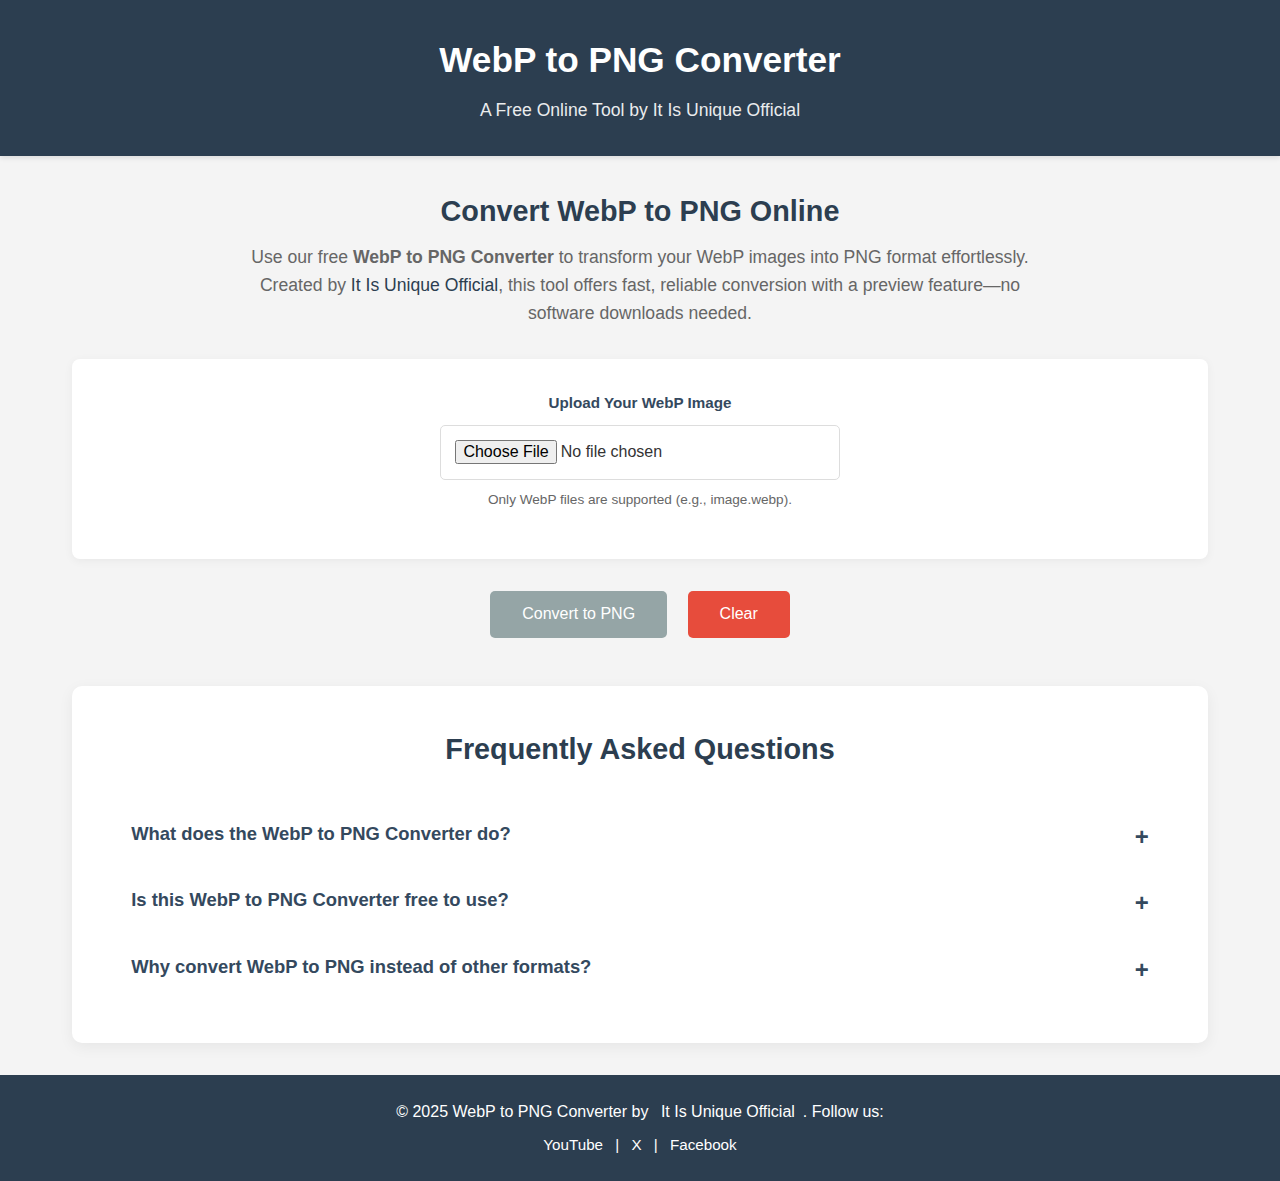
<file: index.html>
<!DOCTYPE html>
<html lang="en">
<head>
    <meta charset="UTF-8">
    <meta name="viewport" content="width=device-width, initial-scale=1.0">
    <meta name="description" content="Convert WebP to PNG online with this free tool by It Is Unique Official. Fast, reliable WebP to PNG conversion with preview and download options.">
    <meta name="keywords" content="webp to png converter, convert webp to png online, free webp converter, webp image to png, online image converter, it is unique official">
    <meta name="author" content="It Is Unique Official">
    <meta name="robots" content="index, follow">
    <meta name="theme-color" content="#2c3e50">
    <link rel="canonical" href="https://webptopng.itisuniqueofficial.com">
    <link rel="icon" href="https://webptopng.itisuniqueofficial.com/favicon.ico" type="image/x-icon">
    <link rel="preload" href="styles.css" as="style">
    <link rel="preload" href="script.js" as="script">

    <!-- Open Graph Tags -->
    <meta property="og:title" content="WebP to PNG Converter - Free Online Tool by It Is Unique Official">
    <meta property="og:description" content="Easily convert WebP images to PNG format with this free online tool by It Is Unique Official. Fast, reliable, and user-friendly.">
    <meta property="og:type" content="website">
    <meta property="og:url" content="https://webptopng.itisuniqueofficial.com">
    <meta property="og:image" content="https://webptopng.itisuniqueofficial.com/images/webp-to-png-og.jpg">
    <meta property="og:image:alt" content="WebP to PNG Converter Tool Interface">
    <meta property="og:image:width" content="1755">
    <meta property="og:image:height" content="1367">
    <meta property="og:site_name" content="It Is Unique Official">
    <meta property="og:locale" content="en_US">

    <!-- Twitter Card Tags -->
    <meta name="twitter:card" content="summary_large_image">
    <meta name="twitter:creator" content="@itisunique_x">
    <meta name="twitter:title" content="WebP to PNG Converter - Free Online Tool">
    <meta name="twitter:description" content="Convert WebP to PNG online instantly with this free tool by It Is Unique Official. Simple and efficient image conversion.">
    <meta name="twitter:image" content="https://webptopng.itisuniqueofficial.com/images/webp-to-png-twitter.jpg">
    <meta name="twitter:image:alt" content="WebP to PNG Converter Tool Screenshot">

    <!-- Advanced Schema Markup -->
    <!-- Organization -->
    <script type="application/ld+json">
    {
        "@context": "https://schema.org",
        "@type": "Organization",
        "name": "It Is Unique Official",
        "url": "https://www.itisuniqueofficial.com",
        "logo": "https://www.itisuniqueofficial.com/images/logo.png",
        "description": "It Is Unique Official offers innovative online tools, including the WebP to PNG Converter, to enhance digital workflows.",
        "sameAs": [
            "https://www.youtube.com/@itisuniqueofficial_yt",
            "https://x.com/itisunique_x",
            "https://www.facebook.com/itisuniqueofficial"
        ],
        "contactPoint": {
            "@type": "ContactPoint",
            "contactType": "customer support",
            "email": "support@itisuniqueofficial.com"
        }
    }
    </script>

    <!-- WebApplication -->
    <script type="application/ld+json">
    {
        "@context": "https://schema.org",
        "@type": "WebApplication",
        "name": "WebP to PNG Converter",
        "url": "https://webptopng.itisuniqueofficial.com",
        "description": "A free online tool to convert WebP images to PNG format with preview and instant download features.",
        "applicationCategory": "GraphicsSoftware",
        "operatingSystem": "Web",
        "offers": {
            "@type": "Offer",
            "price": "0",
            "priceCurrency": "USD",
            "availability": "http://schema.org/InStock",
            "priceSpecification": {
                "@type": "PriceSpecification",
                "price": "0",
                "priceCurrency": "USD"
            }
        },
        "creator": {
            "@type": "Organization",
            "name": "It Is Unique Official",
            "url": "https://www.itisuniqueofficial.com"
        },
        "featureList": [
            "WebP to PNG conversion",
            "Image preview",
            "Free download",
            "No software installation required"
        ],
        "inLanguage": "en-US",
        "datePublished": "2025-02-24",
        "screenshot": {
            "@type": "ImageObject",
            "url": "https://webptopng.itisuniqueofficial.com/images/webp-to-png-screenshot.jpg",
            "width": "1200",
            "height": "630",
            "caption": "Screenshot of WebP to PNG Converter Tool"
        },
        "aggregateRating": {
            "@type": "AggregateRating",
            "ratingValue": "4.8",
            "reviewCount": "150",
            "ratingCount": "150",
            "bestRating": "5",
            "worstRating": "1"
        }
    }
    </script>

    <!-- BreadcrumbList -->
    <script type="application/ld+json">
    {
        "@context": "https://schema.org",
        "@type": "BreadcrumbList",
        "itemListElement": [
            {
                "@type": "ListItem",
                "position": 1,
                "name": "Home",
                "item": "https://www.itisuniqueofficial.com"
            },
            {
                "@type": "ListItem",
                "position": 2,
                "name": "WebP to PNG Converter",
                "item": "https://webptopng.itisuniqueofficial.com"
            }
        ]
    }
    </script>

    <!-- HowTo -->
    <script type="application/ld+json">
    {
        "@context": "https://schema.org",
        "@type": "HowTo",
        "name": "How to Convert WebP to PNG Online",
        "description": "A step-by-step guide to converting WebP images to PNG using the WebP to PNG Converter by It Is Unique Official.",
        "totalTime": "PT1M",
        "step": [
            {
                "@type": "HowToStep",
                "name": "Upload WebP Image",
                "text": "Click the 'Upload Your WebP Image' button and select a WebP file from your device.",
                "image": "https://webptopng.itisuniqueofficial.com/images/step1-upload.jpg"
            },
            {
                "@type": "HowToStep",
                "name": "Preview Image",
                "text": "View the uploaded WebP image in the preview section to confirm your selection.",
                "image": "https://webptopng.itisuniqueofficial.com/images/step2-preview.jpg"
            },
            {
                "@type": "HowToStep",
                "name": "Convert to PNG",
                "text": "Click the 'Convert to PNG' button to process the image.",
                "image": "https://webptopng.itisuniqueofficial.com/images/step3-convert.jpg"
            },
            {
                "@type": "HowToStep",
                "name": "Download PNG",
                "text": "Once converted, click 'Download PNG' to save the file to your device.",
                "image": "https://webptopng.itisuniqueofficial.com/images/step4-download.jpg"
            }
        ],
        "tool": {
            "@type": "HowToTool",
            "name": "WebP to PNG Converter"
        },
        "supply": {
            "@type": "HowToSupply",
            "name": "WebP image file"
        }
    }
    </script>

    <title>WebP to PNG Converter - Free Online Tool | It Is Unique Official</title>

    <!-- Google Tag Manager -->
<script>(function(w,d,s,l,i){w[l]=w[l]||[];w[l].push({'gtm.start':
new Date().getTime(),event:'gtm.js'});var f=d.getElementsByTagName(s)[0],
j=d.createElement(s),dl=l!='dataLayer'?'&l='+l:'';j.async=true;j.src=
'https://www.googletagmanager.com/gtm.js?id='+i+dl;f.parentNode.insertBefore(j,f);
})(window,document,'script','dataLayer','GTM-P9SBPTNV');</script>
<!-- End Google Tag Manager -->

    <!-- Google tag (gtag.js) -->
<script async src="https://www.googletagmanager.com/gtag/js?id=G-W57RB0R2T7"></script>
<script>
  window.dataLayer = window.dataLayer || [];
  function gtag(){dataLayer.push(arguments);}
  gtag('js', new Date());

  gtag('config', 'G-W57RB0R2T7');
</script>
    
    <link rel="stylesheet" href="styles.css">
</head>
<body>

    <!-- Google Tag Manager (noscript) -->
<noscript><iframe src="https://www.googletagmanager.com/ns.html?id=GTM-P9SBPTNV"
height="0" width="0" style="display:none;visibility:hidden"></iframe></noscript>
<!-- End Google Tag Manager (noscript) -->
    
    <header>
        <h1>WebP to PNG Converter</h1>
        <p>A Free Online Tool by <a href="https://www.itisuniqueofficial.com" target="_blank" rel="noopener">It Is Unique Official</a></p>
    </header>

    <main>
        <section class="intro">
            <h2>Convert WebP to PNG Online</h2>
            <p>Use our free <strong>WebP to PNG Converter</strong> to transform your WebP images into PNG format effortlessly. Created by <a href="https://www.itisuniqueofficial.com" target="_blank" rel="noopener">It Is Unique Official</a>, this tool offers fast, reliable conversion with a preview feature—no software downloads needed.</p>
        </section>

        <section class="controls" itemscope itemtype="https://schema.org/WebApplication">
            <meta itemprop="name" content="WebP to PNG Converter">
            <meta itemprop="description" content="A free online tool to convert WebP images to PNG format with preview and instant download features;">
            <meta itemprop="url" content="https://webptopng.itisuniqueofficial.com">
            <meta itemprop="applicationCategory" content="GraphicsSoftware">
            <meta itemprop="operatingSystem" content="Web">
            <div itemprop="offers" itemscope itemtype="https://schema.org/Offer">
                <meta itemprop="price" content="0">
                <meta itemprop="priceCurrency" content="USD">
                <meta itemprop="availability" content="http://schema.org/InStock">
                <div itemprop="priceSpecification" itemscope itemtype="https://schema.org/PriceSpecification">
                    <meta itemprop="price" content="0">
                    <meta itemprop="priceCurrency" content="USD">
                </div>
            </div>
            <div itemprop="aggregateRating" itemscope itemtype="https://schema.org/AggregateRating">
                <meta itemprop="ratingValue" content="4.8">
                <meta itemprop="ratingCount" content="150">
                <meta itemprop="reviewCount" content="150">
                <meta itemprop="bestRating" content="5">
                <meta itemprop="worstRating" content="1">
            </div>
            <div class="control-group">
                <label for="imageInput">Upload Your WebP Image</label>
                <input type="file" id="imageInput" accept="image/webp" required aria-describedby="upload-help">
                <small id="upload-help">Only WebP files are supported (e.g., image.webp).</small>
            </div>
            <div class="preview-section">
                <img id="previewImage" alt="Preview of your uploaded WebP image" style="display: none;" itemprop="screenshot">
            </div>
        </section>

        <div class="btn-group">
            <button class="convert-btn" id="convertButton" onclick="convertImage()" disabled>Convert to PNG</button>
            <button class="clear-btn" id="clearButton" onclick="clearForm()">Clear</button>
        </div>

        <section class="result-section" id="resultSection">
            <div class="result-info" id="resultInfo"></div>
            <a id="downloadLink" class="download-btn" download="converted-image.png" itemprop="result">
                <span>Download PNG</span>
            </a>
        </section>

        <section class="faqs" itemscope itemtype="https://schema.org/FAQPage">
            <h2 class="faq-heading">Frequently Asked Questions</h2>
            <div class="faq-container">
                <div class="faq-item" itemprop="mainEntity" itemscope itemtype="https://schema.org/Question">
                    <button class="faq-question" aria-expanded="false" itemprop="name">
                        What does the WebP to PNG Converter do?
                        <span class="faq-toggle">+</span>
                    </button>
                    <div class="faq-answer" itemprop="acceptedAnswer" itemscope itemtype="https://schema.org/Answer">
                        <p itemprop="text">This tool converts WebP images to PNG format, ensuring compatibility with platforms and software that don’t support WebP.</p>
                    </div>
                </div>
                <div class="faq-item" itemprop="mainEntity" itemscope itemtype="https://schema.org/Question">
                    <button class="faq-question" aria-expanded="false" itemprop="name">
                        Is this WebP to PNG Converter free to use?
                        <span class="faq-toggle">+</span>
                    </button>
                    <div class="faq-answer" itemprop="acceptedAnswer" itemscope itemtype="https://schema.org/Answer">
                        <p itemprop="text">Yes, this tool by It Is Unique Official is completely free—no subscriptions or fees required.</p>
                    </div>
                </div>
                <div class="faq-item" itemprop="mainEntity" itemscope itemtype="https://schema.org/Question">
                    <button class="faq-question" aria-expanded="false" itemprop="name">
                        Why convert WebP to PNG instead of other formats?
                        <span class="faq-toggle">+</span>
                    </button>
                    <div class="faq-answer" itemprop="acceptedAnswer" itemscope itemtype="https://schema.org/Answer">
                        <p itemprop="text">PNG offers lossless quality and broader compatibility compared to WebP, making it ideal for editing or universal use.</p>
                    </div>
                </div>
            </div>
        </section>
    </main>

    <footer>
        <p>© 2025 WebP to PNG Converter by <a href="https://www.itisuniqueofficial.com" target="_blank" rel="noopener">It Is Unique Official</a>. Follow us:</p>
        <div class="social-links">
            <a href="https://www.youtube.com/@itisuniqueofficial_yt" target="_blank" rel="noopener">YouTube</a> |
            <a href="https://x.com/itisunique_x" target="_blank" rel="noopener">X</a> |
            <a href="https://www.facebook.com/itisuniqueofficial" target="_blank" rel="noopener">Facebook</a>
        </div>
    </footer>

    <script src="script.js"></script>
</body>
</html>
</file>
<file: styles.css>
* {
    box-sizing: border-box;
    margin: 0;
    padding: 0;
}

body {
    font-family: 'Arial', sans-serif;
    background: #f4f4f4;
    color: #333;
    line-height: 1.6;
    min-height: 100vh;
    display: flex;
    flex-direction: column;
}

header {
    background: #2c3e50;
    color: #fff;
    padding: 2rem;
    text-align: center;
    box-shadow: 0 2px 5px rgba(0,0,0,0.1);
}

header h1 {
    font-size: 2.2rem;
    margin-bottom: 0.5rem;
}

header p {
    font-size: 1.1rem;
    opacity: 0.9;
}

header a {
    color: #fff;
    text-decoration: none;
}

header a:hover {
    text-decoration: underline;
}

main {
    flex: 1;
    padding: 2rem;
    max-width: 1200px;
    margin: 0 auto;
    width: 100%;
}

.intro {
    text-align: center;
    margin-bottom: 2rem;
}

.intro h2 {
    font-size: 1.8rem;
    color: #2c3e50;
    margin-bottom: 0.5rem;
}

.intro p {
    font-size: 1.1rem;
    color: #666;
    max-width: 800px;
    margin: 0 auto;
}

.intro a {
    color: #2c3e50;
    text-decoration: none;
}

.intro a:hover {
    text-decoration: underline;
}

.controls {
    background: #fff;
    padding: 2rem;
    border-radius: 8px;
    box-shadow: 0 2px 10px rgba(0,0,0,0.05);
    margin-bottom: 2rem;
    text-align: center;
}

.control-group {
    display: flex;
    flex-direction: column;
    gap: 0.6rem;
    max-width: 400px;
    margin: 0 auto 1rem;
}

small {
    font-size: 0.85rem;
    color: #666;
}

.preview-section {
    margin-top: 1rem;
}

#previewImage {
    max-width: 100%;
    max-height: 300px;
    border-radius: 5px;
    box-shadow: 0 2px 5px rgba(0,0,0,0.1);
}

label {
    font-weight: 600;
    font-size: 0.95rem;
    color: #34495e;
}

input {
    padding: 0.9rem;
    border: 1px solid #ddd;
    border-radius: 5px;
    font-size: 1rem;
    transition: border-color 0.3s;
}

input:focus {
    outline: none;
    border-color: #2c3e50;
}

.btn-group {
    text-align: center;
    margin-top: 1.5rem;
}

.convert-btn, .clear-btn {
    padding: 0.9rem 2rem;
    border: none;
    border-radius: 5px;
    font-size: 1rem;
    cursor: pointer;
    transition: background 0.3s, transform 0.2s;
    margin: 0 0.5rem;
}

.convert-btn {
    background: #2c3e50;
    color: #fff;
}

.convert-btn:hover {
    background: #34495e;
    transform: translateY(-2px);
}

.convert-btn:disabled {
    background: #95a5a6;
    cursor: not-allowed;
    transform: none;
}

.clear-btn {
    background: #e74c3c;
    color: #fff;
}

.clear-btn:hover {
    background: #c0392b;
    transform: translateY(-2px);
}

.result-section {
    background: #fff;
    padding: 2rem;
    border-radius: 8px;
    box-shadow: 0 2px 10px rgba(0,0,0,0.05);
    text-align: center;
    display: none;
    margin-top: 2rem;
}

.result-section.visible {
    display: block;
}

.result-info {
    margin-bottom: 1.5rem;
    font-size: 1.1rem;
    color: #7f8c8d;
    font-weight: 500;
}

.download-btn {
    display: inline-block;
    padding: 0.9rem 2rem;
    background: #27ae60;
    color: #fff;
    text-decoration: none;
    border-radius: 5px;
    transition: background 0.3s, transform 0.2s;
}

.download-btn:hover {
    background: #219653;
    transform: translateY(-2px);
}

.faqs {
    margin-top: 3rem;
    background: #fff;
    padding: 2.5rem;
    border-radius: 10px;
    box-shadow: 0 4px 15px rgba(0,0,0,0.06);
}

.faq-heading {
    font-size: 1.8rem;
    color: #2c3e50;
    margin-bottom: 2rem;
    text-align: center;
}

.faq-question {
    width: 100%;
    text-align: left;
    background: none;
    border: none;
    padding: 1.2rem;
    font-size: 1.15rem;
    font-weight: 600;
    color: #34495e;
    cursor: pointer;
    display: flex;
    justify-content: space-between;
}

.faq-question:hover {
    color: #2c3e50;
}

.faq-toggle {
    font-size: 1.5rem;
    transition: transform 0.3s;
}

.faq-item.active .faq-toggle {
    transform: rotate(45deg);
}

.faq-answer {
    max-height: 0;
    overflow: hidden;
    transition: max-height 0.3s ease;
    padding: 0 1.2rem;
}

.faq-item.active .faq-answer {
    max-height: 200px;
    padding: 1rem 1.2rem 1.5rem;
}

footer {
    background: #2c3e50;
    color: #fff;
    text-align: center;
    padding: 1.5rem;
    margin-top: auto;
}

footer p {
    margin-bottom: 0.5rem;
}

footer a {
    color: #fff;
    text-decoration: none;
    margin: 0 0.5rem;
}

footer a:hover {
    text-decoration: underline;
}

.social-links {
    font-size: 0.95rem;
}

@media (max-width: 768px) {
    main { padding: 1.5rem; }
    header h1 { font-size: 1.8rem; }
    .intro h2 { font-size: 1.5rem; }
    .intro p { font-size: 1rem; }
    .controls { padding: 1.5rem; }
    .btn-group { display: flex; flex-direction: column; gap: 1rem; }
    .convert-btn, .clear-btn { width: 100%; margin: 0; }
    .faqs { padding: 1.5rem; }
    .faq-heading { font-size: 1.5rem; }
    footer { padding: 1rem; }
}
</file>
